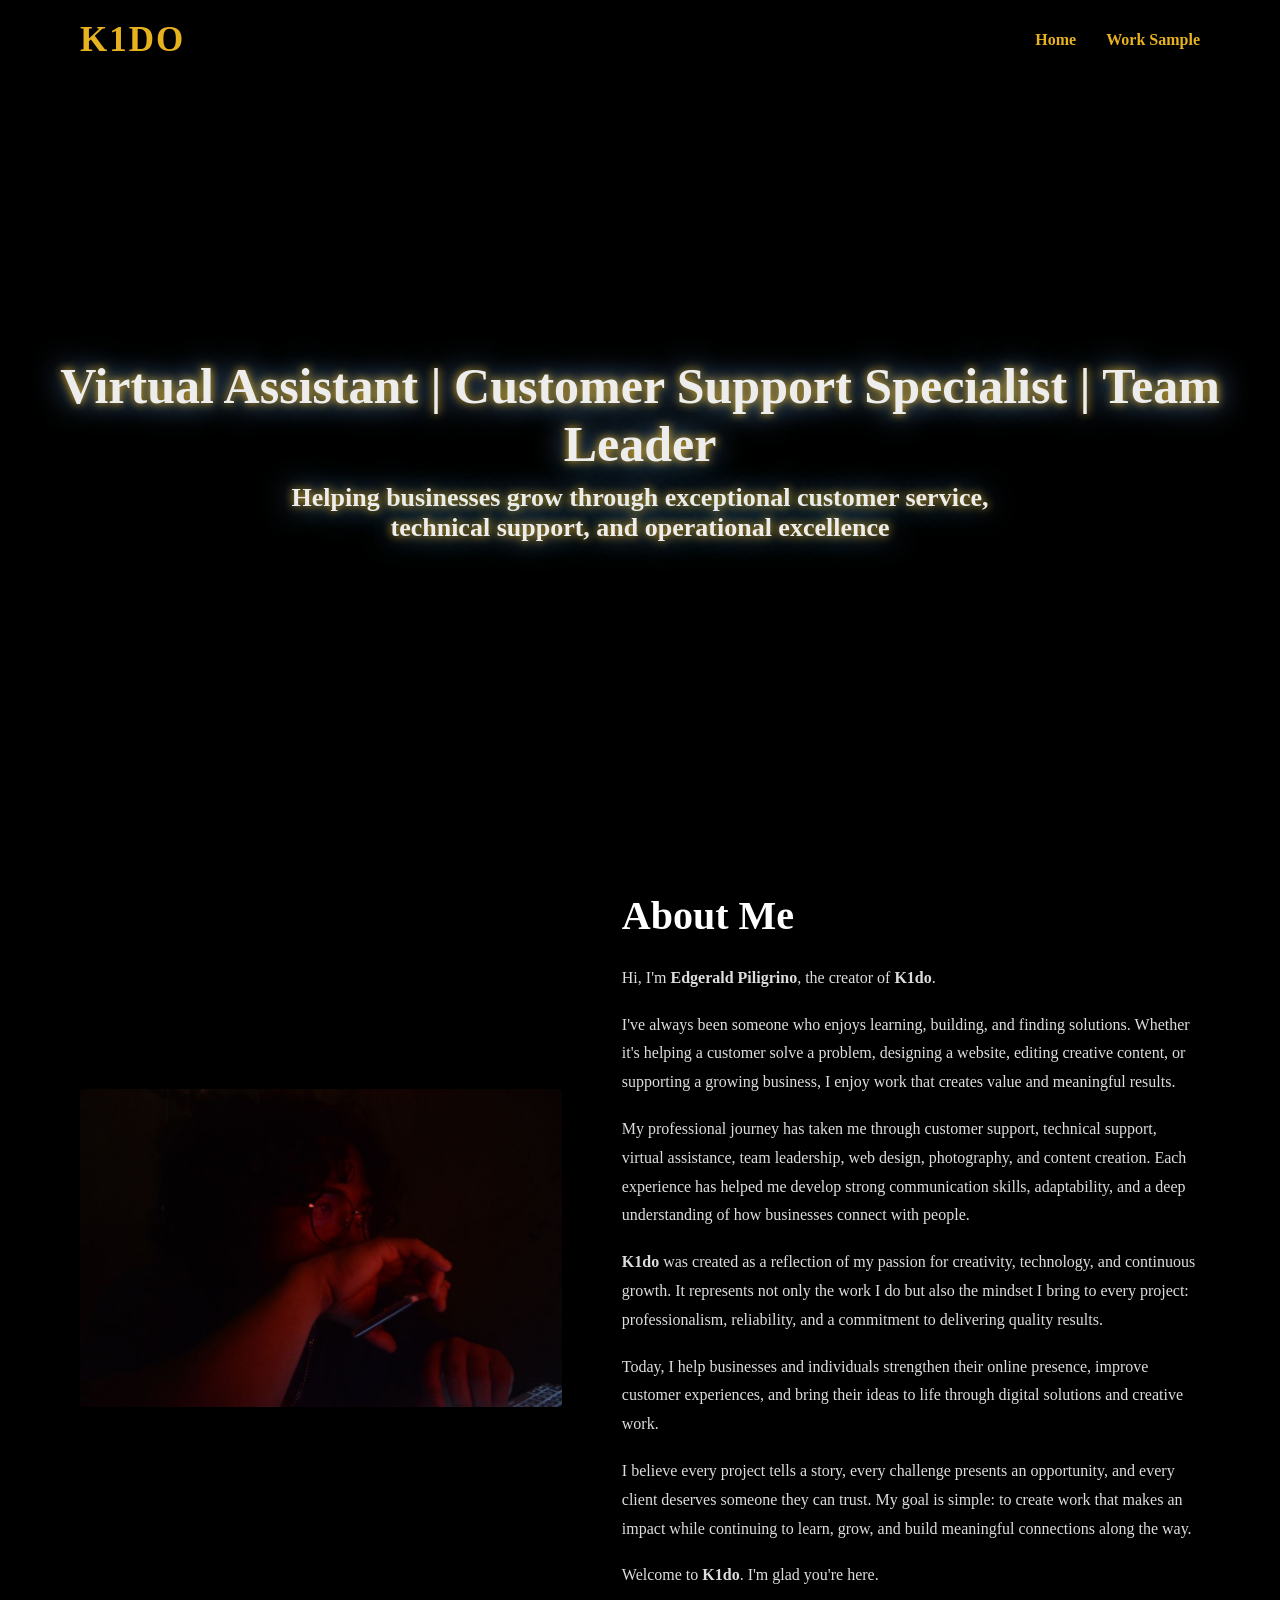
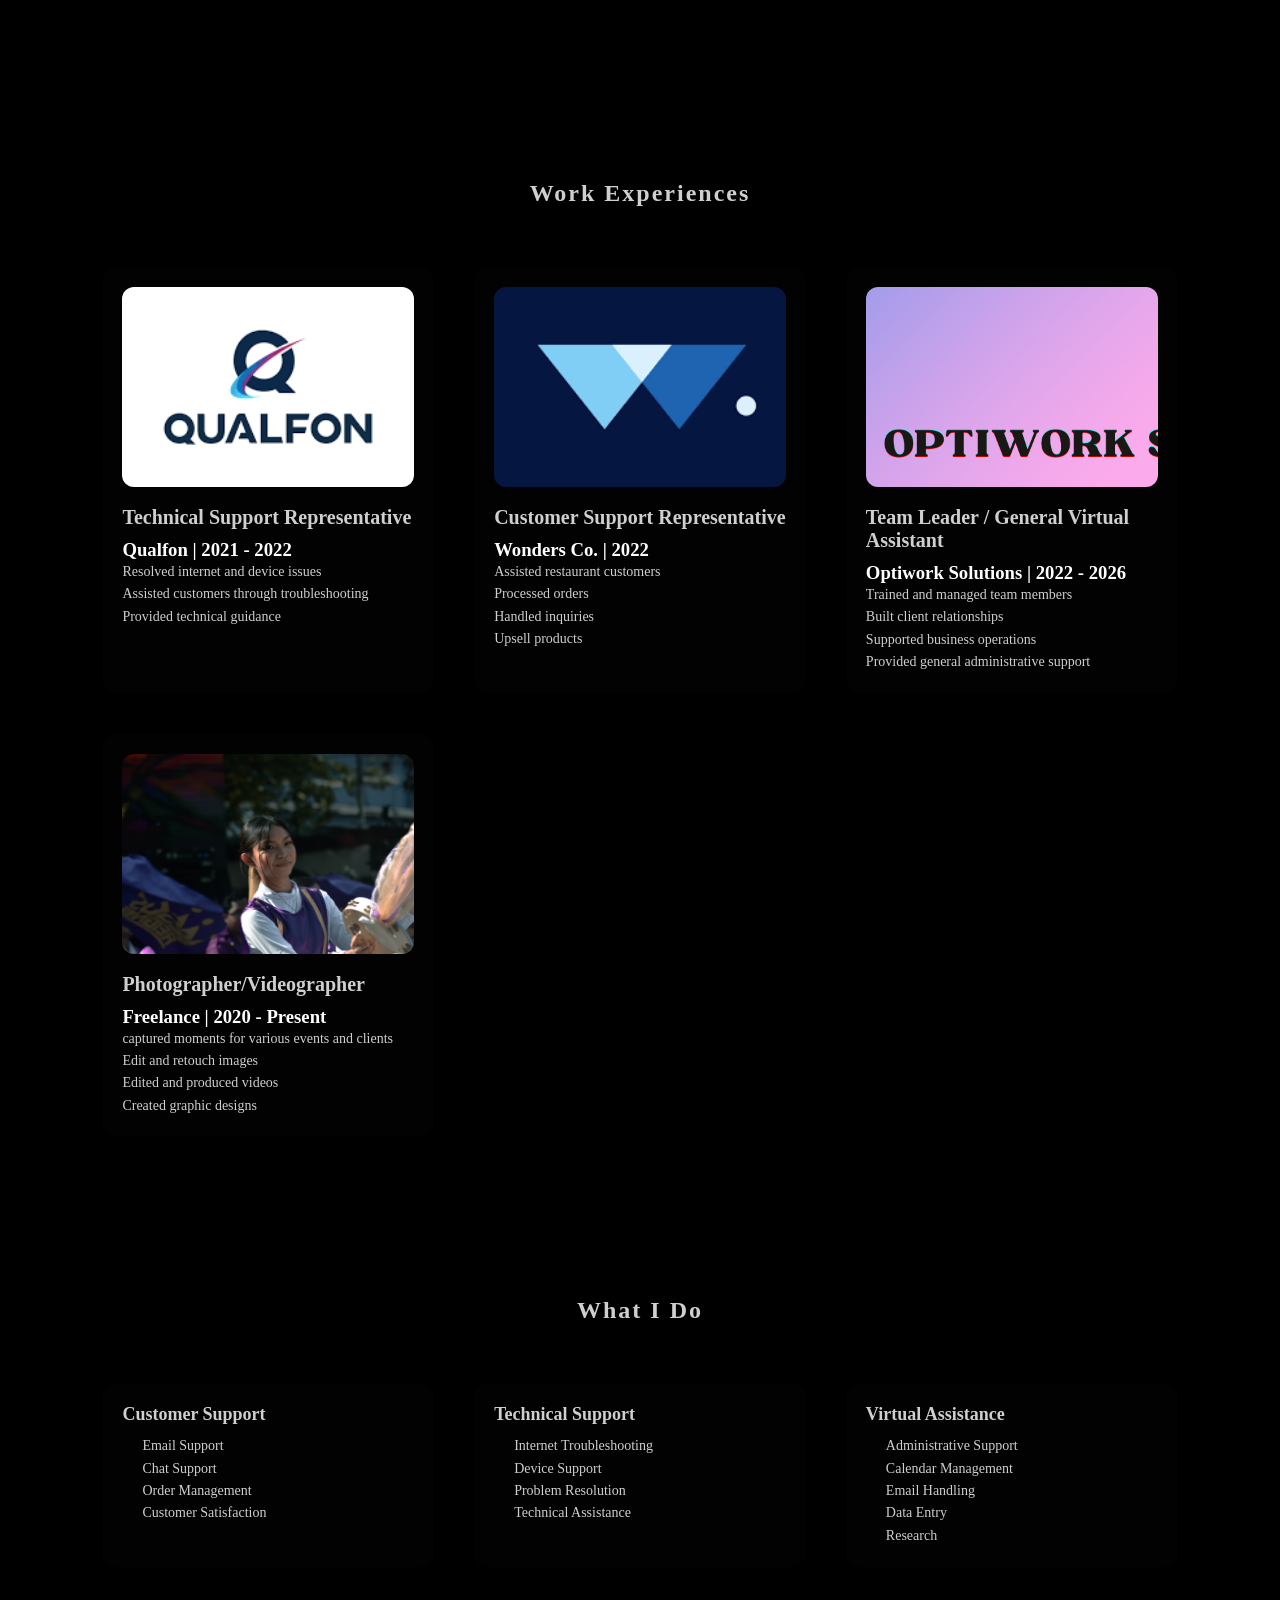
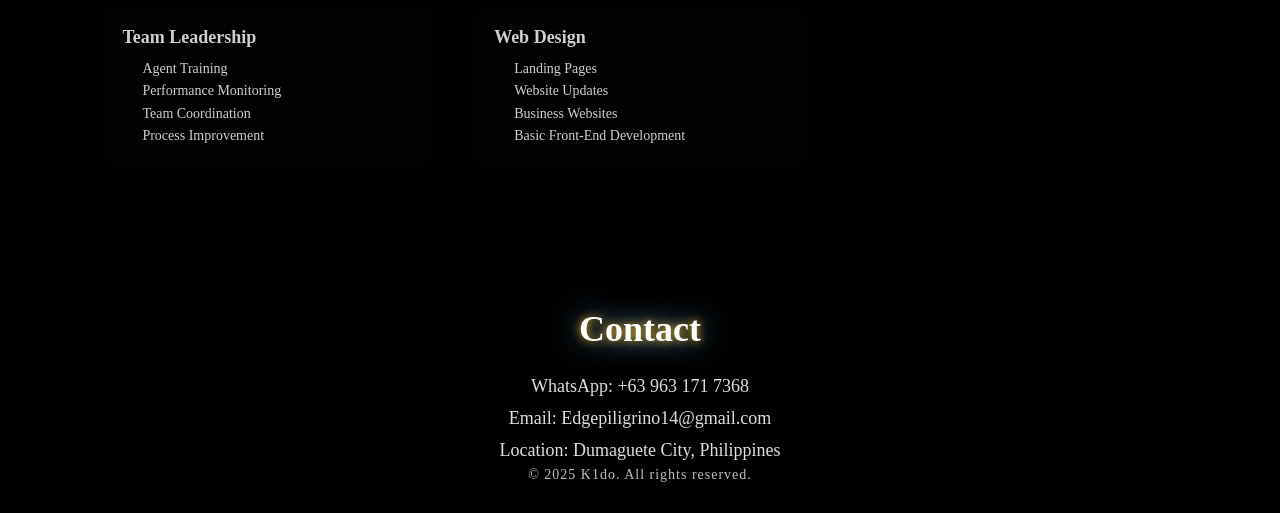
<file: index.html>
<!DOCTYPE html>
<html lang="en">
<head>
    <meta charset="UTF-8">
    <meta name="viewport" content="width=device-width, initial-scale=1.0">
    <title>Kennui</title>
    <link rel="stylesheet" href="styles.css">
</head>
<body>

<header class="header">
    <div class="navbar">
        <div class="icon">
            <h2 class="logo">K1DO</h2>
        </div>
        <div class="menu">
            <ul>
                <li><a href="index.html">Home</a></li>
                <li><a href="work-sample.html">Work Sample</a></li>
            </ul>
        </div>
    </div>
</header>

<!-- HERO -->
<section class="main hero">
    <video autoplay muted loop playsinline class="hero-video">
        <source src="3d abstract waves black background - Developers GTonics (1080p, h264).mp4" type="video/mp4">
    </video>
    <div class="hero-content">
        <h1>Virtual Assistant | Customer Support Specialist | Team Leader</h1>
        <h2 class="sub-hero">Helping businesses grow through exceptional customer service,
            <br> technical support, and operational excellence</h2>
    </div>
</section>


<!-- ABOUT -->
<section class="about-section">
    <div class="about-wrapper">
        <div class="about-image">
            <img src="ABout.jpg" alt="About.jpg">
        </div>
        <div class="about-content">
            <h2>About Me</h2>
            <p>Hi, I'm <strong>Edgerald Piligrino</strong>, the creator of <strong>K1do</strong>.</p>
            <p>I've always been someone who enjoys learning, building, and finding solutions. Whether it's helping a customer solve a problem, designing a website, editing creative content, or supporting a growing business, I enjoy work that creates value and meaningful results.</p>
            <p>My professional journey has taken me through customer support, technical support, virtual assistance, team leadership, web design, photography, and content creation. Each experience has helped me develop strong communication skills, adaptability, and a deep understanding of how businesses connect with people.</p>
            <p><strong>K1do</strong> was created as a reflection of my passion for creativity, technology, and continuous growth. It represents not only the work I do but also the mindset I bring to every project: professionalism, reliability, and a commitment to delivering quality results.</p>
            <p>Today, I help businesses and individuals strengthen their online presence, improve customer experiences, and bring their ideas to life through digital solutions and creative work.</p>
            <p>I believe every project tells a story, every challenge presents an opportunity, and every client deserves someone they can trust. My goal is simple: to create work that makes an impact while continuing to learn, grow, and build meaningful connections along the way.</p>
            <p>Welcome to <strong>K1do</strong>. I'm glad you're here.</p>
        </div>
    </div>
</section>

<!-- WORK EXPERIENCES -->
<section class="work-section">
    <h1 class="work-title">Work Experiences</h1>
    <ul class="work-grid">
        <li class="work-card slide-left">
            <img src="images.png" alt="">
            <h2>Technical Support Representative</h2>
            <h3>Qualfon | 2021 - 2022</h3>
            <p>Resolved internet and device issues</p>
            <p>Assisted customers through troubleshooting</p>
            <p>Provided technical guidance</p>
        </li>
        <li class="work-card slide-right">
            <img src="wonders co.png" alt="">
            <h2>Customer Support Representative</h2>
            <h3>Wonders Co. | 2022</h3>
            <p>Assisted restaurant customers</p>
            <p>Processed orders</p>
            <p>Handled inquiries</p>   
            <p>Upsell products</p>
        </li>
        <li class="work-card slide-right">
            <img src="OPti-work.png" alt="">
            <h2>Team Leader / General Virtual Assistant</h2>   
            <h3>Optiwork Solutions | 2022 - 2026</h3>
            <p>Trained and managed team members</p>
            <p>Built client relationships</p>
            <p>Supported business operations</p>
            <p>Provided general administrative support</p>
        </li>
        <li class="work-card slide-right">
            <img src="Photography.jpg" alt="">
            <h2>Photographer/Videographer</h2>   
            <h3>Freelance | 2020 - Present</h3>
            <p>captured moments for various events and clients</p>
            <p>Edit and retouch images</p>
            <p>Edited and produced videos</p>
            <p>Created graphic designs</p>
        </li>
    </ul>
</section>

<!-- WHAT I DO -->
<section class="services-section">
    <h1 class="services-title">What I Do</h1>
    <ul class="services-grid">
        <li class="Offer-card">
            <h2>Customer Support</h2>
            <p>Email Support</p>
            <p>Chat Support</p>
            <p>Order Management</p> 
            <p>Customer Satisfaction</p>
        </li>

        <li class="Offer-card">
            <h2>Technical Support</h2>
            <p>Internet Troubleshooting</p>
            <p>Device Support</p>
            <p>Problem Resolution</p>
            <p>Technical Assistance</p>
        </li>
        <li class="Offer-card">
            <h2>Virtual Assistance</h2>
            <p>Administrative Support</p>
            <p>Calendar Management</p>
            <p>Email Handling</p>
            <p>Data Entry</p>
            <p>Research</p>
        </li>
        <li class="Offer-card">
            <h2>Team Leadership</h2>
            <p>Agent Training</p>
            <p>Performance Monitoring</p>
            <p>Team Coordination</p>
            <p>Process Improvement</p>
        </li>
        <li class="Offer-card">
            <h2>Web Design</h2>
            <p>Landing Pages</p>
            <p>Website Updates</p>
            <p>Business Websites</p>
            <p>Basic Front-End Development</p>
        </li>
    </ul>
</section>

<!-- FOOTER -->
<footer>
    <div class="footer-contact">
        <h3>Contact</h3>
        <p>WhatsApp: +63 963 171 7368</p>
        <p>Email: Edgepiligrino14@gmail.com</p>
        <p>Location: Dumaguete City, Philippines</p>
    </div>
    <div class="footer-bottom">
        <p>© 2025 K1do. All rights reserved.</p>
    </div>
</footer>

<!-- SCRIPTS -->
<script>
document.addEventListener('DOMContentLoaded', () => {
    const items = document.querySelectorAll('.work-card, .about-wrapper, .hero, .Offer-card');
    function showOnScroll() {
        const triggerBottom = window.innerHeight * 0.85;
        items.forEach(item => {
            const itemTop = item.getBoundingClientRect().top;
            if(itemTop < triggerBottom) {
                item.classList.add('show');
            }
        });
    }
    window.addEventListener('scroll', showOnScroll);
    showOnScroll();
});

const header = document.querySelector('.header');
window.addEventListener('scroll', () => {
    header.style.backgroundColor = window.scrollY > 20 ? "rgba(0,0,0,0.95)" : "rgba(0,0,0,0.85)";
});
</script>

</body>
</html>
</file>
<file: styles.css>
/* RESET */
* { margin: 0; padding: 0; box-sizing: border-box; }

/* BODY */
body { font-family: 'Orbitron'; background-color: #000; color: #fff; overflow-x: hidden; }

/* HEADER */
.header {
    position: fixed; top: 0; width: 100%; padding: 20px 0;
    background-color: rgba(0,0,0,0.85); z-index: 1000;
    transition: background-color 0.3s ease;
}
.navbar { max-width: 1200px; margin: 0 auto; padding: 0 40px; display: flex; align-items: center; justify-content: space-between; }
.logo { font-size: clamp(22px, 4vw, 35px); font-weight: bold; letter-spacing: 2px; color: #e7b21f; cursor: pointer; transition: 0.4s; }
.logo:hover { color: #ffd700; text-shadow: 0 0 8px #ffd700, 0 0 18px #ffd700, 0 0 30px #78b4ff; }
.menu ul { display: flex; gap: 30px; list-style: none; }
.menu ul li a { text-decoration: none; font-weight: bold; color: #e7b21f; transition: 0.4s; }
.menu ul li a:hover { color: #ffd700; text-shadow: 0 0 8px #ffd700,0 0 18px #ffd700; }
@media(max-width:768px){ .navbar { flex-direction: column; height:auto; gap:15px;} .menu ul { flex-wrap: wrap; justify-content:center; gap:16px;} }

/* HERO */
.hero {
    position: relative;
    display: flex;
    justify-content: center;
    align-items: center;
    text-align: center;
    min-height: calc(100vh - 100px);
    padding-top: 100px;
    overflow: hidden;
}

.hero-video {
    position: absolute;
    top: 0;
    left: 0;
    width: 100%;
    height: 100%;
    object-fit: cover;
    z-index: 0;
    filter: brightness(0.5);
}

.hero-content {
    position: relative;
    z-index: 1;
}

.hero-content h1 {
    font-size: clamp(20px,5vw,50px);
    color: #ededed;
    text-shadow: 0 0 10px #e7b21f, 0 0 30px #78b4ff;
    margin-bottom: 10px;
}

.sub-hero {
    font-size: clamp(15px,4vw,26px);
    color: #ededed;
    text-shadow: 0 0 10px #e7b21f, 0 0 30px #78b4ff;
}

/* ABOUT */
.about-section { min-height:100vh; display:flex; align-items:center; }
.about-wrapper { max-width:1200px; margin:0 auto; padding:0 40px; display:grid; grid-template-columns:1fr 1.2fr; gap:60px; align-items:center; opacity:0; transform:translateY(30px); transition:all 0.8s ease-out;}
.about-wrapper.show { opacity:1; transform:translateY(0);}
.about-image img { width:100%; border-radius:4px; transition:0.6s; }
.about-image img:hover { transform:scale(1.03) translateY(-5px); box-shadow:0 15px 35px rgba(231,178,31,0.3);}
.about-content h2 { font-size:clamp(28px,4vw,40px); margin-bottom:25px; color:#fff;}
.about-content p { font-size:16px; line-height:1.8; color:#ddd; margin-bottom:18px;}
.about-content .highlight { font-weight:600; color:#f5c76b;}
@media(max-width:900px){ .about-wrapper{grid-template-columns:1fr; text-align:center;} }

/* WORK */
.work-section { padding:80px 8%; }
.work-title { text-align:center; margin-bottom:60px; letter-spacing:2px; color:#cfcfcf; }
.work-grid { display:grid; grid-template-columns:repeat(auto-fit,minmax(320px,1fr)); gap:40px; list-style:none; padding:0;}
.work-card { background: rgba(3,3,3,0.85); border-radius:14px; padding:20px; opacity:0; transform:translateY(30px); transition: all 0.6s ease, box-shadow 0.4s ease;}
.work-card.show { opacity:1; transform:translateY(0);}
.work-card img { width:100%; height:200px; object-fit:cover; border-radius:12px; margin-bottom:15px;}
.work-card h2 { font-size:20px; margin-bottom:10px; color:#cfcfcf;}
.work-card p { font-size:14px; line-height:1.6; color:#cfcfcf;}
.work-card:hover { transform:translateY(-10px) scale(1.02); box-shadow:0 20px 40px rgba(231,178,31,0.4),0 10px 20px rgba(120,180,255,0.3);}
@media(max-width:600px){ .work-card img{height:150px;} }

/* SERVICES */
.services-section { padding:80px 8%; background-color: rgba(0,0,0,0.85); }
.services-title { text-align:center; margin-bottom:60px; letter-spacing:2px; color:#cfcfcf; }
.services-grid { display:grid; grid-template-columns:repeat(auto-fit,minmax(280px,1fr)); gap:40px; list-style:none; padding:0;}
.Offer-card { background: rgba(3,3,3,0.85); border-radius:14px; padding:20px; opacity:0; transform:translateY(30px); transition: all 0.6s ease, box-shadow 0.4s ease;}
.Offer-card.show { opacity:1; transform:translateY(0);}
.Offer-card img { width:100%; height:150px; object-fit:cover; border-radius:12px; margin-bottom:15px;}
.Offer-card h2 { font-size:18px; margin-bottom:10px; color:#cfcfcf;}
.Offer-card p { font-size:14px; line-height:1.6; color:#cfcfcf; margin-left: 20px;}
.Offer-card:hover { transform:translateY(-10px) scale(1.02); box-shadow:0 20px 40px rgba(231,178,31,0.4),0 10px 20px rgba(120,180,255,0.3);}
@media(max-width:600px){ .Offer-card img{height:120px;} }

/* FOOTER */
footer { width:100%; padding:60px 20px 30px; text-align:center; }
.footer-contact h3 { font-size:clamp(20px,4vw,36px); margin-bottom:20px; text-shadow:0 0 10px #e7b21f,0 0 30px #78b4ff; }
.footer-contact p { font-size:clamp(14px,2.5vw,18px); line-height:1.8; color:#ddd; margin:0;}
.footer-bottom p { font-size:clamp(12px,2vw,14px); color:#fff; opacity:0.75; letter-spacing:1px; }

/* ANIMATIONS */
@keyframes rotateBG { 0%{transform:rotate(0deg) scale(1);}50%{transform:rotate(180deg) scale(1.05);}100%{transform:rotate(360deg) scale(1);} }

/* TOOL BADGE STYLING */
.tool-badge {
    background: rgba(231,178,31,0.1);
    border: 1px solid rgba(231,178,31,0.3);
    border-radius:10px;
    padding:15px 20px;
    font-size:14px;
    font-weight:bold;
    color:#e7b21f;
    text-align:center;
    transition:all 0.3s ease;
    white-space:nowrap;
}

.tool-item:hover .tool-badge {
    background: rgba(231,178,31,0.2);
    border-color: rgba(231,178,31,0.6);
    box-shadow: 0 0 10px rgba(231,178,31,0.3);
}

/* =========================
TOOLS & PROFICIENCIES
========================= */

.tools-section{
    width:100%;
    min-height:70vh;
    padding:120px 40px;
    display:flex;
    flex-direction:column;
    justify-content:center;
    align-items:center;
    text-align:center;
}

.tools-title{
    font-size:clamp(32px,4vw,48px);
    margin-bottom:70px;
    color:#ededed;
    letter-spacing:2px;
    text-shadow:
        0 0 10px #e7b21f,
        0 0 25px #78b4ff;
}

.tools-category{
    width:100%;
}

.tools-category h2{
    font-size:clamp(22px,3vw,30px);
    margin-bottom:40px;
    color:#cfcfcf;
}

.tools-logos{
    width:100%;
    max-width:1100px;
    display:grid;
    grid-template-columns:
        repeat(auto-fit,minmax(140px,1fr));
    gap:40px;
    justify-items:center;
    align-items:center;
    margin:0 auto;
}

.tool-item{
    position:relative;
    width:120px;
    height:120px;
    display:flex;
    justify-content:center;
    align-items:center;
    border-radius:18px;
    background:
        rgba(255,255,255,0.02);
    border:
        1px solid rgba(255,255,255,0.06);
    transition:
        transform .35s ease,
        box-shadow .35s ease,
        border-color .35s ease;
}

.tool-item:hover{
    transform:translateY(-8px);
    border-color:
        rgba(231,178,31,.4);
    box-shadow:
        0 15px 30px rgba(231,178,31,.15),
        0 10px 25px rgba(120,180,255,.12);
}

.tool-item img{
    height:70px;
    width:auto;
    opacity:.85;
    filter:
        grayscale(100%)
        brightness(.9);
    transition:
        transform .35s ease,
        filter .35s ease,
        opacity .35s ease;
}

.tool-item:hover img{
    opacity:1;
    filter:
        grayscale(0%)
        brightness(1.1);
    transform:
        scale(1.08);
}

/* TOOLTIP */

.tooltip{
    position:absolute;
    bottom:-95px;
    left:50%;
    transform:
        translateX(-50%)
        translateY(10px)
        scale(.95);
    min-width:150px;
    padding:12px 16px;
    border-radius:10px;
    background:
        rgba(0,0,0,.96);
    color:#e7b21f;
    text-align:center;
    font-size:13px;
    white-space:nowrap;
    opacity:0;
    pointer-events:none;
    transition:.3s ease;
    border:
        1px solid rgba(231,178,31,.35);
    box-shadow:
        0 0 15px rgba(231,178,31,.2),
        0 0 25px rgba(120,180,255,.15);
    z-index:20;
}

.tooltip strong{
    display:block;
    color:#fff;
    margin-bottom:4px;
}

.tooltip::after{
    content:"";
    position:absolute;
    top:-6px;
    left:50%;
    transform:
        translateX(-50%);
    border-width:6px;
    border-style:solid;
    border-color:
        transparent
        transparent
        rgba(0,0,0,.96)
        transparent;
}

.tool-item:hover .tooltip{
    opacity:1;
    transform:
        translateX(-50%)
        translateY(0)
        scale(1);
}

/* PROFICIENCY STARS */

.stars{
    display:block;
    margin-top:8px;
    color:#ffd700;
    font-size:15px;
    letter-spacing:3px;
    text-shadow:
        0 0 5px #ffd700,
        0 0 10px #ffd700,
        0 0 18px #e7b21f;
    animation:
        glowStars 2s ease-in-out infinite alternate;
}

@keyframes glowStars{
    from{
        text-shadow:
            0 0 5px #ffd700,
            0 0 10px #ffd700;
    }
    to{
        text-shadow:
            0 0 8px #ffd700,
            0 0 18px #ffd700,
            0 0 28px #e7b21f;
    }
}

/* MOBILE */

@media(max-width:768px){
    .tools-section{
        padding:80px 20px;
    }
    .tools-logos{
        grid-template-columns:
            repeat(2,minmax(120px,1fr));
        gap:25px;
    }
    .tool-item{
        width:100px;
        height:100px;
    }
    .tool-item img{
        height:55px;
    }
    .tooltip{
        min-width:120px;
        font-size:11px;
        bottom:-85px;
    }
}

/* WORK SAMPLE */
.featured-header {
    max-width:1100px;
    margin:0 auto 40px;
    text-align:center;
}
.work-subtitle {
    color:#ccc;
    margin-top:16px;
    line-height:1.8;
    max-width:760px;
    margin-left:auto;
    margin-right:auto;
}
.project-grid {
    display:grid;
    grid-template-columns:repeat(auto-fit,minmax(320px,1fr));
    gap:30px;
    list-style:none;
    padding:0;
}
.project-card {
    background: rgba(10,10,10,0.95);
    border: 1px solid rgba(231,178,31,0.12);
    border-radius:18px;
    padding:28px;
    opacity:0;
    transform:translateY(30px);
    transition: all 0.6s ease, box-shadow 0.4s ease;
}
.project-card.show {
    opacity:1;
    transform:translateY(0);
}
.project-card h2 {
    margin-bottom:18px;
    color:#fff;
}
.project-card p {
    color:#d4d4d4;
    line-height:1.8;
    margin-top:16px;
}
.project-screenshot {
    height:220px;
    background: radial-gradient(circle at top left, rgba(231,178,31,0.18), transparent 40%), linear-gradient(135deg, rgba(255,255,255,0.05), rgba(255,255,255,0.01));
    border-radius:16px;
    border:1px dashed rgba(231,178,31,0.22);
    display:flex;
    align-items:center;
    justify-content:center;
    color:#ddd;
    font-size:16px;
    margin-bottom:18px;
}
.project-screenshot img,
.project-screenshot video {
    width:100%;
    height:100%;
    object-fit:cover;
    display:block;
    border-radius:12px;
}
.project-button {
    display:inline-block;
    margin-top:20px;
    padding:14px 28px;
    border-radius:999px;
    background: linear-gradient(135deg, #e7b21f, #78b4ff);
    color:#050505;
    font-weight:700;
    text-decoration:none;
    transition: transform .25s ease, box-shadow .25s ease;
}
.project-button:hover {
    transform:translateY(-2px);
    box-shadow:0 14px 30px rgba(231,178,31,0.25);
}
.icon-grid {
    display:grid;
    grid-template-columns:repeat(auto-fit,minmax(280px,1fr));
    gap:24px;
    margin-top:50px;
}

.logo-slider-section {
    margin-top:60px;
    padding:40px 0 0;
    border-top:1px solid rgba(231,178,31,0.12);
}
.logo-slider-header {
    max-width:900px;
    margin:0 auto 30px;
    text-align:center;
}
.logo-slider-header h2 {
    margin-bottom:12px;
    color:#fff;
}
.logo-slider-header p {
    color:#ccc;
    line-height:1.8;
}
.logo-slider {
    display:flex;
    align-items:center;
    gap:18px;
    max-width:1200px;
    margin:0 auto;
}
.logo-control {
    width:60px;
    height:60px;
    border:none;
    border-radius:50%;
    background: rgba(231,178,31,0.15);
    color:#fff;
    font-size:32px;
    cursor:pointer;
    transition: transform .2s ease, background .2s ease;
}
.logo-control:hover {
    transform:scale(1.05);
    background: rgba(231,178,31,0.22);
}
.logo-track-wrap {
    overflow:hidden;
    flex:1;
}
.logo-track {
    display:flex;
    gap:18px;
    transition: transform .4s ease;
    list-style:none;
    padding:0;
    margin:0;
}
.logo-slide {
    min-width:260px;
    max-width:260px;
    display:flex;
    flex-direction:column;
    gap:18px;
    padding:22px;
    border-radius:20px;
    background: rgba(3,3,3,0.9);
    border:1px solid rgba(231,178,31,0.14);
}
.logo-box {
    min-height:180px;
    border-radius:18px;
    background: radial-gradient(circle at top left, rgba(231,178,31,0.18), transparent 30%), linear-gradient(145deg, rgba(255,255,255,0.04), rgba(255,255,255,0.01));
    display:flex;
    align-items:center;
    justify-content:center;
    font-size:22px;
    color:#ddd;
    text-transform:uppercase;
    letter-spacing:2px;
    text-align:center;
}
.logo-box img{
    max-width:100%;
    height:auto;
    display:block;
    object-fit:contain;
    border-radius:12px;
}
.logo-slide p {
    color:#ccc;
    line-height:1.8;
    font-size:14px;
}
.icon-card {
    display:flex;
    gap:18px;
    align-items:flex-start;
    background: rgba(3,3,3,0.8);
    padding:28px;
    border-radius:18px;
    border:1px solid rgba(231,178,31,0.14);
    opacity:0;
    transform:translateY(30px);
    transition: all 0.6s ease, box-shadow 0.4s ease;
}
.icon-card.show {
    opacity:1;
    transform:translateY(0);
}
.icon-card h2 {
    margin-bottom:10px;
    color:#fff;
}
.icon-card p {
    color:#d4d4d4;
    line-height:1.8;
}
.icon-shape {
    min-width:60px;
    min-height:60px;
    border-radius:18px;
    background: rgba(231,178,31,0.12);
    border:1px solid rgba(231,178,31,0.2);
    display:flex;
    align-items:center;
    justify-content:center;
    font-size:28px;
    color:#e7b21f;
}
.cta-section {
    padding:80px 8%;
    background: rgba(10,10,10,0.95);
}
.cta-card {
    max-width:900px;
    margin:0 auto;
    display:flex;
    flex-wrap:wrap;
    gap:24px;
    align-items:center;
    justify-content:space-between;
    padding:40px;
    border-radius:24px;
    background: rgba(231,178,31,0.05);
    border:1px solid rgba(231,178,31,0.15);
    text-align:center;
}
.cta-card h2 {
    font-size:clamp(28px,4vw,42px);
    margin-bottom:0;
    color:#fff;
}
.cta-button {
    display:inline-block;
    padding:16px 34px;
    border-radius:999px;
    background: linear-gradient(135deg, #78b4ff, #e7b21f);
    color:#050505;
    font-weight:700;
    text-decoration:none;
    transition: transform .25s ease, box-shadow .25s ease;
}
.cta-button:hover {
    transform:translateY(-3px);
    box-shadow:0 16px 32px rgba(0,0,0,0.2);
}
.hero-intro {
    margin-top:18px;
    max-width:760px;
    margin-left:auto;
    margin-right:auto;
    color:#ddd;
    line-height:1.8;
}
@media(max-width:900px){
    .cta-card {
        flex-direction:column;
        text-align:center;
    }
}
</file>
